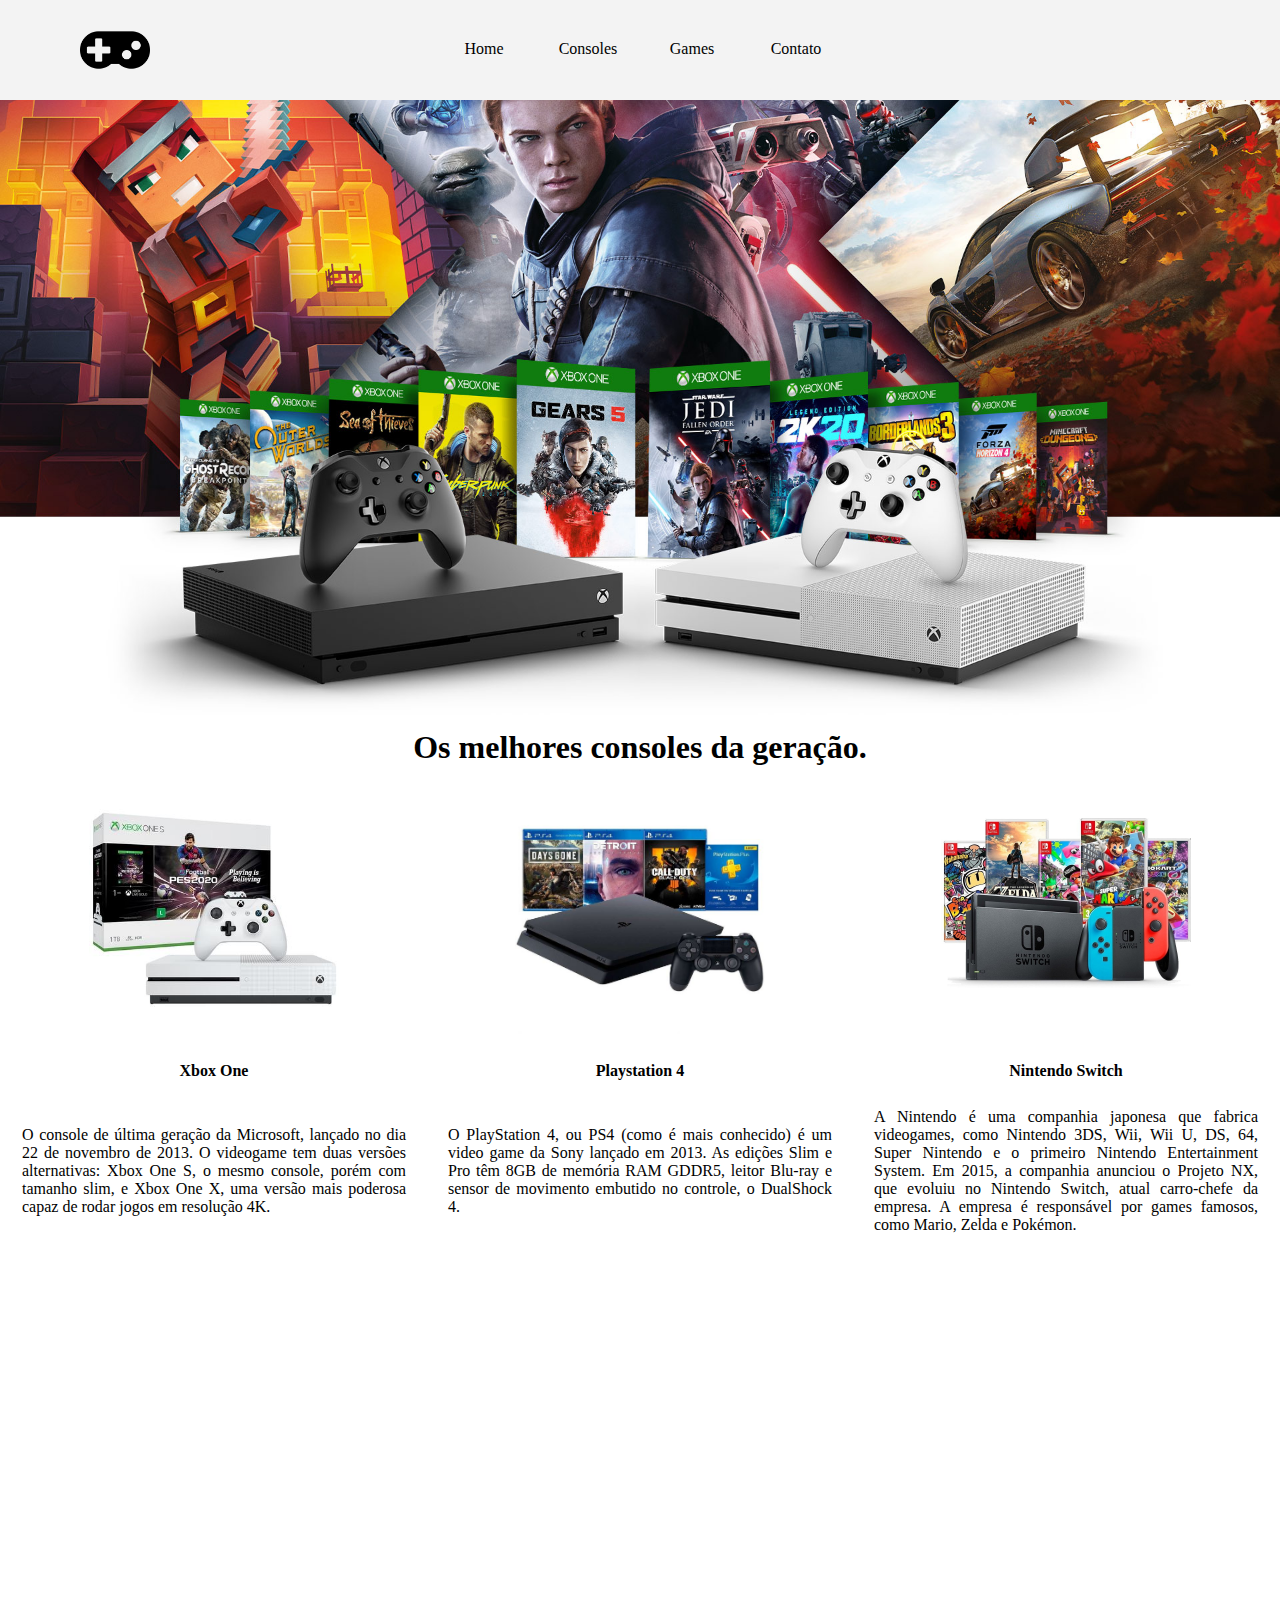
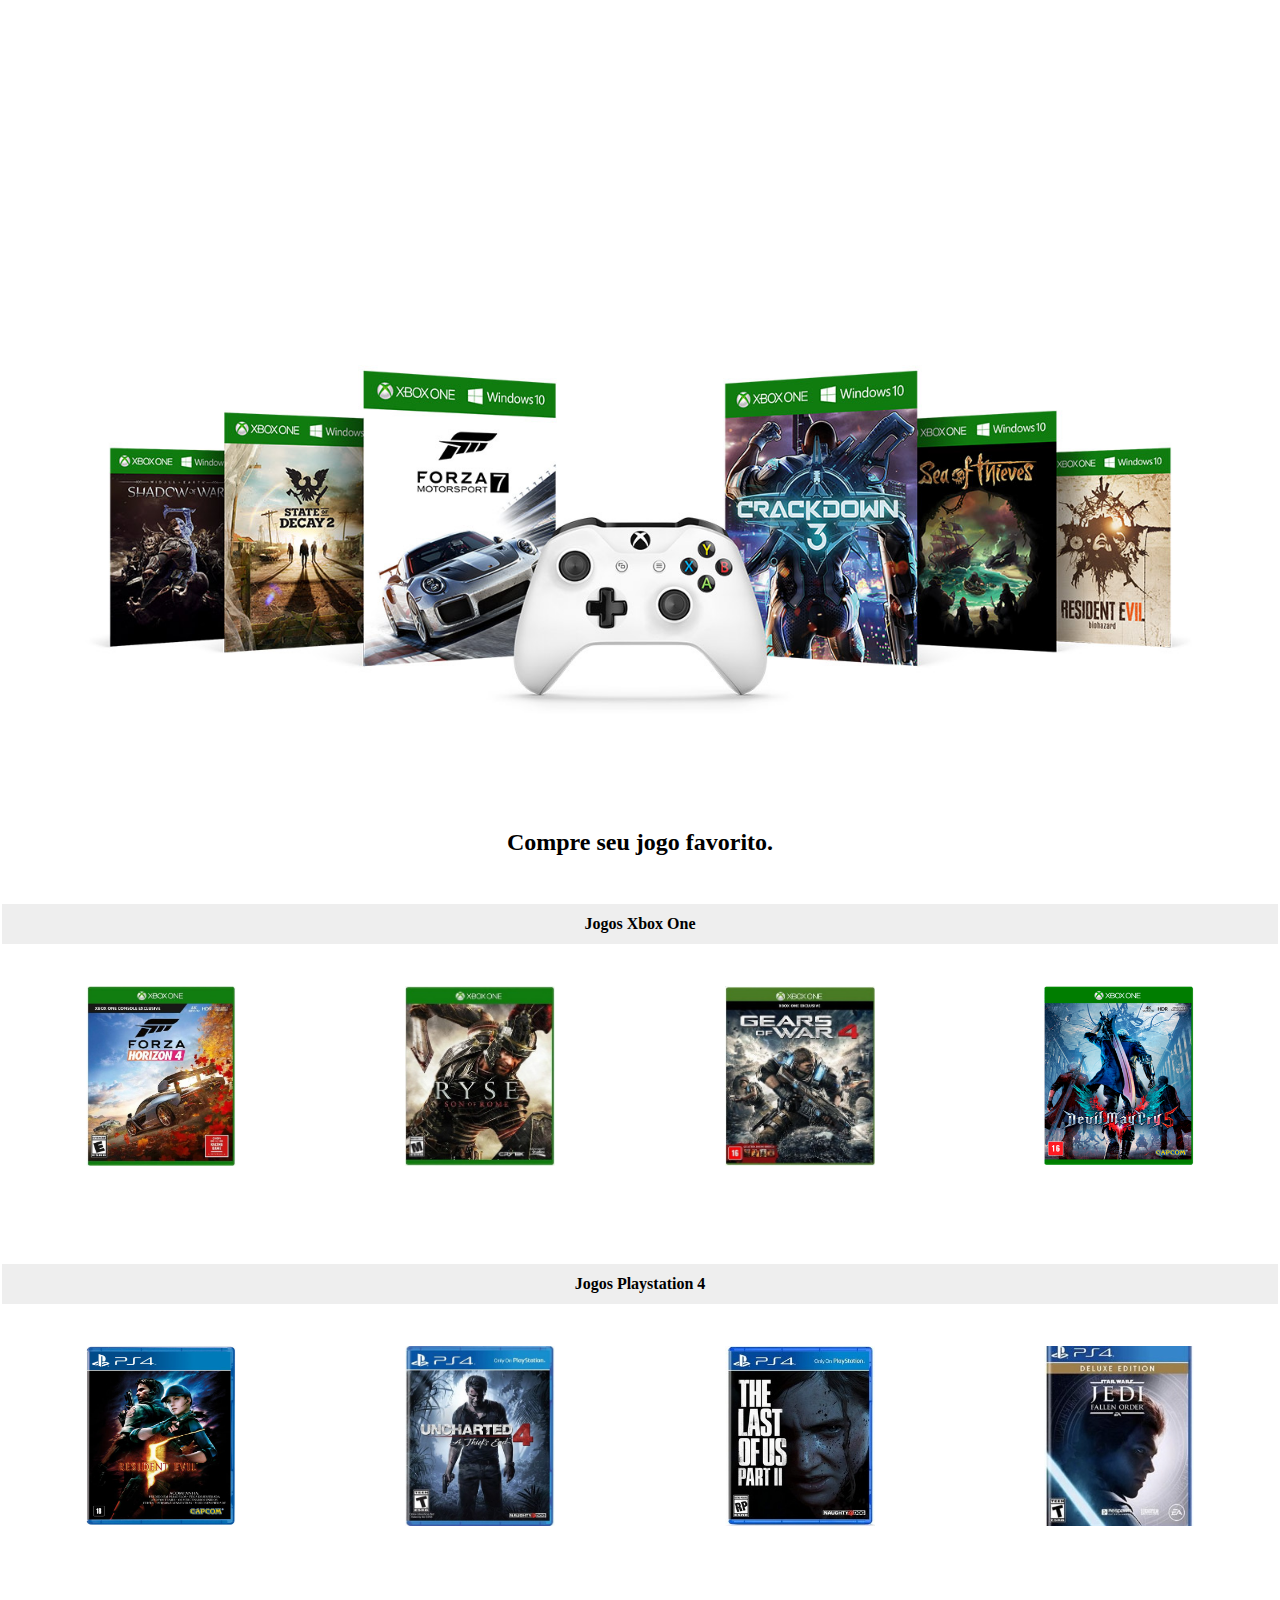
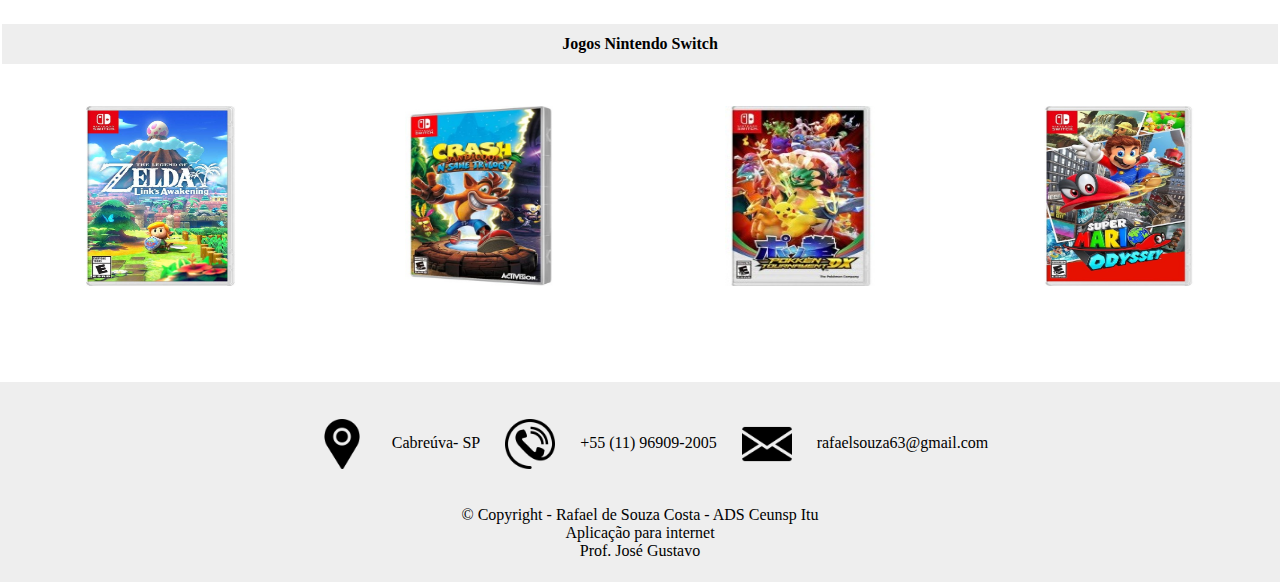
<file: index.html>
<!DOCTYPE html>
<html lang="pt-BR">
<head>
    <meta charset="UTF-8">
    <meta name="viewport" content="width=device-width, initial-scale=1.0">
    <link rel="stylesheet" href="style.css">
    <title>Games</title>
</head>
<body>

     <!-- NAV_MENU -->
     <nav id="nav_index">
        <ul>
            <img src="img/game_logo.png">
            <li><a href="">Home</a></li>
            <li><a href="#consoles">Consoles</a></li>
            <li><a href="#games">Games</a></li>
            <li><a href="contato.html">Contato</a></li>
        </ul>
    </nav>

    <!-- SECTION 01 -->
    <section>
        <img class="img01" src="img/img01.jpg">
    </section> 
    
    <!-- SECTION 02 -->
    <section id="consoles">
        <table class="table01">
            <tr>
                <th colspan="3"><h1>Os melhores consoles da geração.</h1></th>
            </tr>
            <tr>
                <td><img src="img/img_xbox.jpg"></td>
                <td><img src="img/img_play4.jpg"></td>
                <td><img src="img/img_nintendo.jpg"></td>
            </tr>
            <tr>
                <th>Xbox One</th>
                <th>Playstation 4</th>
                <th>Nintendo Switch</th>
            </tr>
            <tr>
                <td>O console de última geração da Microsoft, lançado no dia 22 de novembro de 2013. O videogame tem duas versões alternativas: Xbox One S, o mesmo console, porém com tamanho slim, e Xbox One X, uma versão mais poderosa capaz de rodar jogos em resolução 4K.</td>
                <td>O PlayStation 4, ou PS4 (como é mais conhecido) é um video game da Sony lançado em 2013. As edições Slim e Pro têm 8GB de memória RAM GDDR5, leitor Blu-ray e sensor de movimento embutido no controle, o DualShock 4.</td>
                <td>A Nintendo é uma companhia japonesa que fabrica videogames, como Nintendo 3DS, Wii, Wii U, DS, 64, Super Nintendo e o primeiro Nintendo Entertainment System. Em 2015, a companhia anunciou o Projeto NX, que evoluiu no Nintendo Switch, atual carro-chefe da empresa. A empresa é responsável por games famosos, como Mario, Zelda e Pokémon.</td>
            </tr>
        </table>
    </section>
    
    <!-- SECTION 03 -->
    <section>
        <div id="background_fixed"></div> 
    </section>

    <!-- SECTION 04 -->
    <section id="section04">
        <div id="background01"></div>
        <div id="background_fixed_s4"></div> 
        <img  class="img01" src="img/img04.jpg">
        <div id="background_fixed_s4"></div> 

        <table class="table02"  id="games">
            <tr>
                <th colspan="4" class="th01">Compre seu jogo favorito.</th>
            </tr>
            <tr>
                <th colspan="4" class="th02">Jogos Xbox One</th>
            </tr>
            <tr>
                <td><img src="img/img_jogo_xbox01.jpg"></td>
                <td><img src="img/img_jogo_xbox02.jpg"></td>
                <td><img src="img/img_jogo_xbox03.jpg"></td>
                <td><img src="img/img_jogo_xbox04.png"></td>
            </tr>
            <tr><th colspan="4"><div id="background_fixed_s4"></div></th></tr>
            <tr>
                <th colspan="4" class="th02">Jogos Playstation 4</th>
            </tr>
            <tr>
                <td><img src="img/img_jogo_play01.jpg"></td>
                <td><img src="img/img_jogo_play02.jpg"></td>
                <td><img src="img/img_jogo_play03.jpg"></td>
                <td><img src="img/img_jogo_play04.jpg"></td>
            </tr>
            <tr><th colspan="4"><div id="background_fixed_s4"></div></th></tr>
            <tr>
                <th colspan="4" class="th02">Jogos Nintendo Switch</th>
            </tr>
            <tr>
                <td><img src="img/img_jogo_n01.jpg"></td>
                <td><img src="img/img_jogo_n02.jpg"></td>
                <td><img src="img/img_jogo_n03.jpg"></td>
                <td><img src="img/img_jogo_n04.jpg"></td>
            </tr>
        </table>
    </section>

    <!-- SECTION 05 -->
    <section>
        <div id="background_fixed_s4"></div> 
    </section> 

    <!-- FOOTER -->
    <footer>
        <table class="table03">
            <tr>
                <td><img src="img/icon_local.png"></td>
                <td><p>Cabreúva- SP</p></td>
                <td><img src="img/icon_contato.png"></td>
                <td><p>+55 (11) 96909-2005</p></td>
                <td><img src="img/icon_email.png"></td>
                <td><p>rafaelsouza63@gmail.com</p></td>
            </tr>    
        </table>
        <p>&copy Copyright - Rafael de Souza Costa - ADS Ceunsp Itu</p>
        <p>Aplicação para internet</p>
        <p>Prof. José Gustavo</p>
    </footer>
    
</body>
</html>
</file>
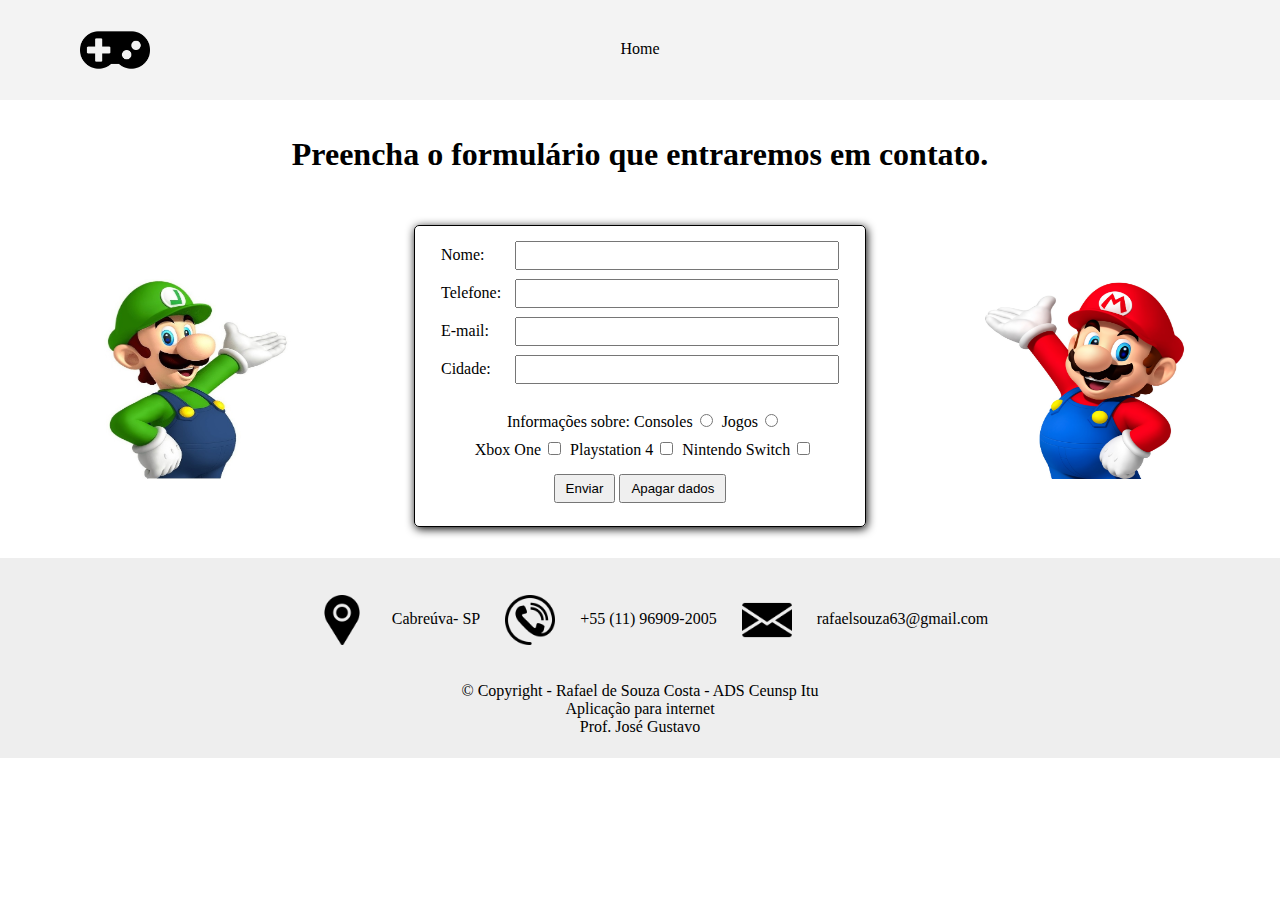
<file: contato.html>
<!DOCTYPE html>
<html lang="pt-BR">
<head>
    <meta charset="UTF-8">
    <meta name="viewport" content="width=device-width, initial-scale=1.0">
    <link rel="stylesheet" href="style.css">
    <title>Games</title>
</head>
<body>

    <!-- NAV_MENU -->
    <nav id="nav_contato">
        <ul>
            <img src="img/game_logo.png">
            <li><a href="index.html">Home</a></li>
        </ul>
    </nav>

    <!-- FORMULARIO -->
    <section>
        <br><br>
        <h1>Preencha o formulário que entraremos em contato.</h1>
        <table id="table_contato">
            <tr>
                <td><img id="img_luigi" src="img/luigi01.jpg"></td>
                <td>
                    <form action="submit.html" id="form">
                        <div class="f01">
                            <label>Nome:</label>
                            <input type="text">
                            <br>
                            <label>Telefone:</label>
                            <input type="tel">
                            <br>
                            <label>E-mail:</label>
                            <input type="email">
                            <br>
                            <label>Cidade:</label>
                            <input type="text" list="cidade">
                                <datalist id="cidade">
                                <option value="Cabreúva - SP"></option>
                                <option value="Itu - SP"></option>
                                <option value="Salto - SP"></option>
                            </datalist>
                        </div>
                        <div class="f02">
                            <label>Informações sobre: Consoles</label>
                            <input type="radio">
                            <label>Jogos</label>
                            <input type="radio">
                            <br>
                            <label>Xbox One</label>
                            <input type="checkbox">
                            <label>Playstation 4</label>
                            <input type="checkbox">
                            <label>Nintendo Switch</label>
                            <input type="checkbox">
                            <br>
                        </div>
                        <div class="f03">
                            <input type="submit" value="Enviar">
                            <input type="reset" value="Apagar dados">
                        </div>
                    </form>
                </td>
                <td><img id="img_mario" src="img/mario02.jpeg"></td>
            </tr>
           
        </table>
    </section>

    <!-- IMAGEM DE FUNDO -->

    <!-- FOOTER -->
    <footer>
        <table class="table03">
            <tr>
                <td><img src="img/icon_local.png"></td>
                <td><p>Cabreúva- SP</p></td>
                <td><img src="img/icon_contato.png"></td>
                <td><p>+55 (11) 96909-2005</p></td>
                <td><img src="img/icon_email.png"></td>
                <td><p>rafaelsouza63@gmail.com</p></td>
            </tr>    
        </table>
        <p>&copy Copyright - Rafael de Souza Costa - ADS Ceunsp Itu</p>
        <p>Aplicação para internet</p>
        <p>Prof. José Gustavo</p>
    </footer>
    
</body>
</html>
</file>
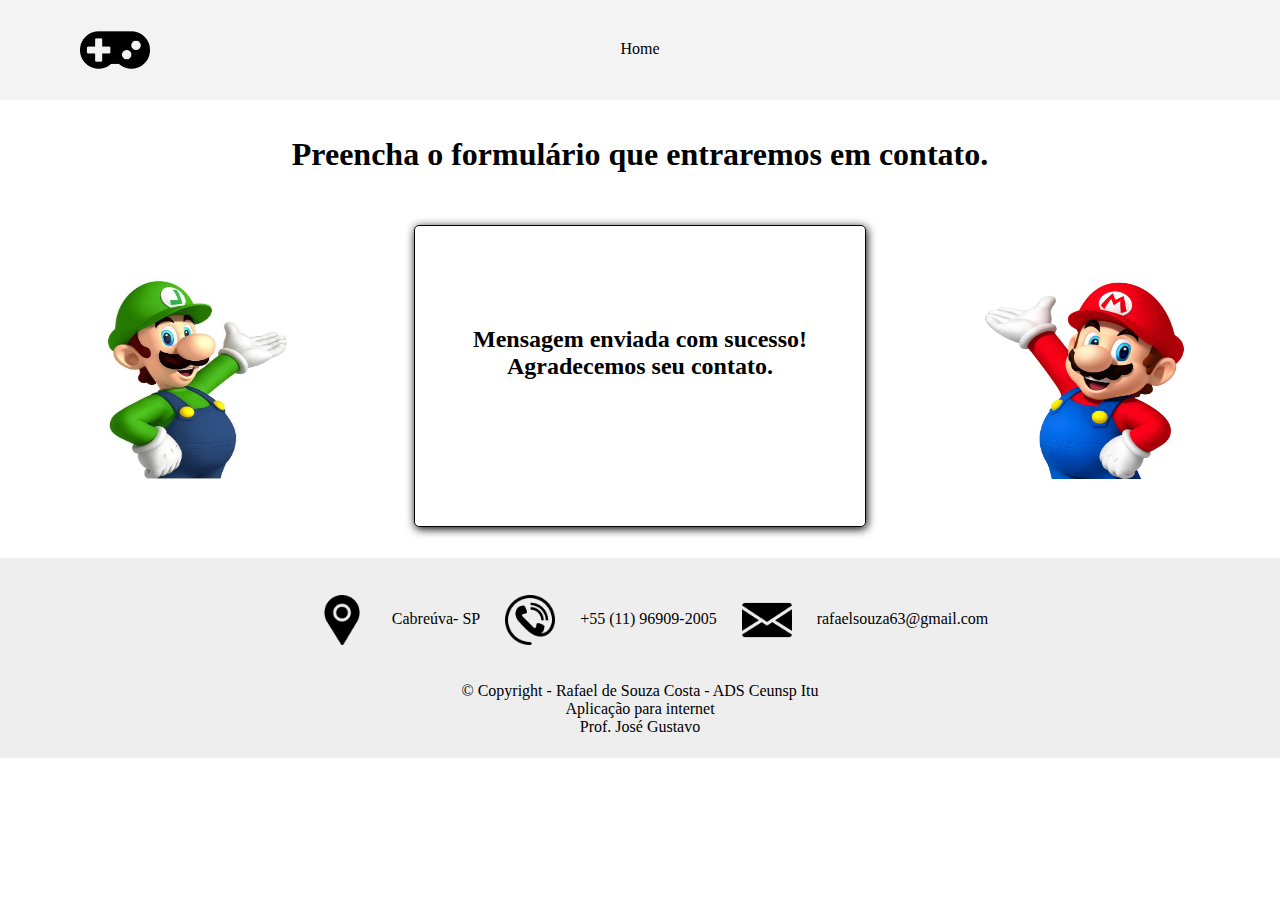
<file: submit.html>
<!DOCTYPE html>
<html lang="pt-BR">
<head>
    <meta charset="UTF-8">
    <meta name="viewport" content="width=device-width, initial-scale=1.0">
    <link rel="stylesheet" href="style.css">
    <title>Games</title>
</head>
<body>

     <!-- NAV_MENU -->
     <nav id="nav_contato">
        <ul>
            <img src="img/game_logo.png">
            <li><a href="index.html">Home</a></li>
        </ul>
    </nav>

    <!-- FORMULARIO -->
    <section>
        <br><br>
        <h1>Preencha o formulário que entraremos em contato.</h1>
        <table id="table_contato">
            <tr>
                <td><img id="img_luigi" src="img/luigi01.jpg"></td>
                <td>
                    <form action="" id="form">
                        <div id="mensagem">
                            <h2>Mensagem enviada com sucesso!</h2>
                            <h2>Agradecemos seu contato.</h2>
                        </div>
                    </form>
                </td>
                <td><img id="img_mario" src="img/mario02.jpeg"></td>
            </tr>
           
        </table>
    </section>

    <!-- IMAGEM DE FUNDO -->

    <!-- FOOTER -->
    <footer>
        <table class="table03">
            <tr>
                <td><img src="img/icon_local.png"></td>
                <td><p>Cabreúva- SP</p></td>
                <td><img src="img/icon_contato.png"></td>
                <td><p>+55 (11) 96909-2005</p></td>
                <td><img src="img/icon_email.png"></td>
                <td><p>rafaelsouza63@gmail.com</p></td>
            </tr>    
        </table>
        <p>&copy Copyright - Rafael de Souza Costa - ADS Ceunsp Itu</p>
        <p>Aplicação para internet</p>
        <p>Prof. José Gustavo</p>
    </footer>
    
</body>
</html>
</file>
<file: style.css>
/*CSS INDEX JOGOS*/
/*CLASSES E CORPO DA PÁGINA*/
*{
    margin: 0;
    padding: 0;
}

#nav_index{
    position: fixed;
    z-index: 2;
    background-color: white;
    width: 100%;
    height: 100px;
    background-color: rgb(243, 243, 243);
}

#nav_contato{
    background-color: white;
    width: 100%;
    height: 100px;
    background-color: rgb(243, 243, 243);
}

h1{
    text-align: center;
    font-family: cursive;
}

table{
    width: 100%;
    text-align: center;
}

p{
    text-align: center;
}

/*NAV_MENU*/

nav ul{
    height: 80px;
    padding: 10px 0 10px 0;
    text-align: center;
}

nav li{
    display: inline-block;
    width: 100px;
    height: 80px;
    text-align: center;
}

nav img{
    position: absolute;
    left: 80px;
    top: 15px;
    padding: 0px;
    width: 70px;
    height: 70px;
}

nav img{
    animation: img 10s linear infinite;
}

@keyframes img {
    0% {
     transform: rotateZ(0deg);
    }
    100% {
     transform: rotateZ(360deg);
    }
}

nav a{
    text-decoration: none;
    display: block;
    padding: 30px 0 30px 0;
    font-family: cursive;
    color: black;
}

nav a:hover{
    text-decoration: none;
    border-bottom: 2px solid red;
    padding-bottom: 5px;
    display: inline-block;
}


/*SECTION 01*/
section{
    width: 100%;
}

.img01{
    position: relative;
    display: block;
    margin: auto;
    width: 100%;
}


/*SECTION 03 & 05*/
#background_fixed{
    height: 600px;
    background-attachment: fixed;
    background-image: url("img/img05.jpg");
    background-repeat: no-repeat;
    background-position:center;
    background-size:cover;
}

#background_fixed_s4{
    height: 50px;
    background-attachment: fixed;
    background-image: url("img/img05.jpg");
    background-repeat: no-repeat;
    background-position:center;
    background-size:cover;
}


/*SECTION 02 - TABLE 01*/
.table01 th{
    height: 50px;
}

.table01 td{
    width: 200px;
    padding: 10px 20px 10px 20px;
    text-align: justify;
}

.table01 img{
    width: 250px;
    height: 250px;
    display: block;
    margin: auto;
  
}

.table01 img:hover{
    opacity: 0.7;
}

/*SECTION 04 - TABLE 02*/
#background01{
    width: 100%;
    height: 50px;
    background-color: white;
}

.th01{
    font-size: 24px;
    height: 120px;
    font-family: cursive;
}

.th02{
    height: 40px;
    background-color:rgba(204, 204, 204, 0.329);
}

.table02 td{
    padding: 40px 0px;
    height: 80px;
}

.table02 img{
    width: 150px;
    height: 180px;
}

.table02 img:hover{
    opacity: 0.7;
}


/*FOOTER*/
footer{
    background-color: rgba(204, 204, 204, 0.329);
    height: 200px;
}

.table03{
    height: 100px;
}

.table03 img{
    width: 50px;
    height: 50px;
    padding: 25px 25px;
}

.table03 p{
    display: block;
    padding: 40px 0 40px 0;
    font-family: cursive;
}

.table03 td{
    display: inline-block;
    height: 100px;
    margin: auto;
    padding: 10px 0px;
}

/*FORMULARIO - CONTATO*/

#table_contato{
    display: block;
    margin: auto;
    height: 385px;
}

#table_contato td{
    padding: 10px;
    width: 500px;
}


form{
    box-shadow: 1px 2px 10px black;
    display: block;
    margin: auto;
    border: solid 1px;
    border-radius: 5px;
    margin-top: 40px;
    margin-bottom: 50px;
    width: 450px;
    height: 300px;
}

form input{
    padding: 5px 10px;
    text-align: center;
}

.f01{
    width: 100%;
    padding: 10px 0px;
    text-align: center;
}

.f01 label{
    display: inline-block;
    padding: 10px 0px;
    width: 70px;
    text-align: left;
}

.f01 input{
    width: 300px;
}

.f02{
    padding: 10px 0px;
    width: 100%;
    text-align: center;
}

.f02 label{
    display: inline-block;
    padding: 5px 3px 5px 5px;
}

.f03{
    text-align: center;
}

#img_mario{
    width: 200px;
    height: 200px;
}

#img_luigi{
    width: 200px;
    height: 200px;
}

/*MENSAGEM - SUBMIT*/
#mensagem{
    margin-top: 100px;
}
</file>
